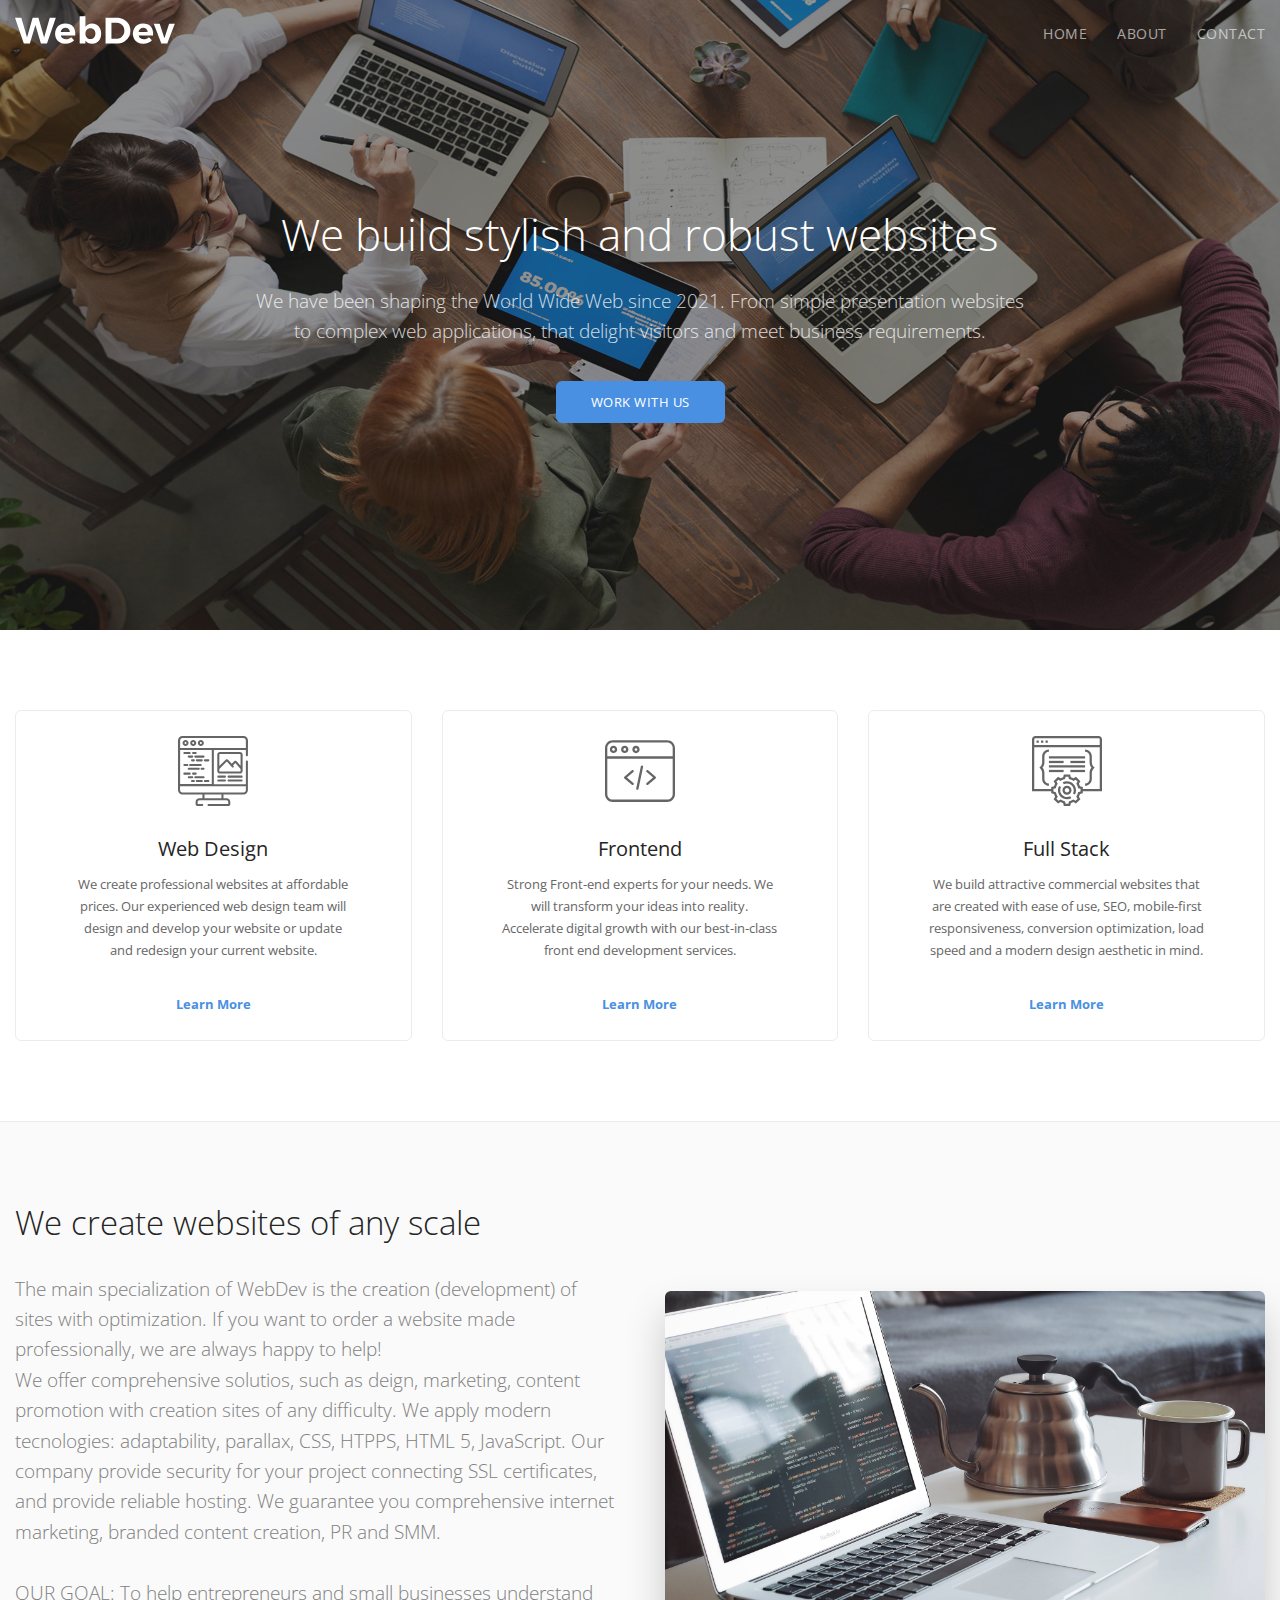
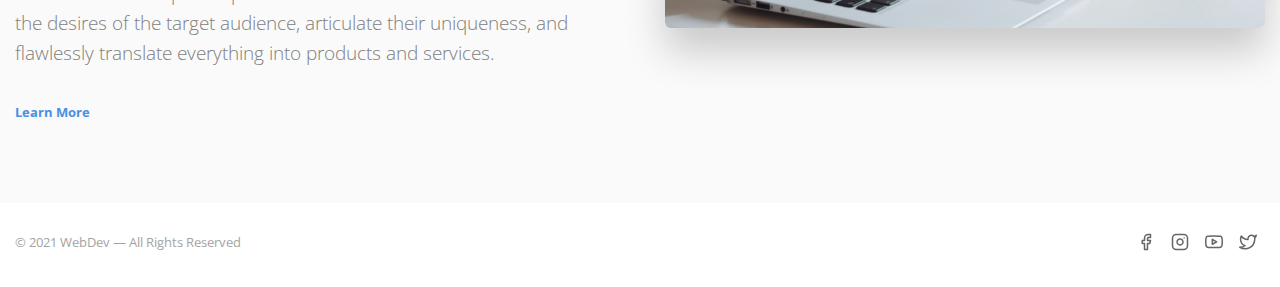
<file: index.html>
<!DOCTYPE HTML>
<html lang="en">
<head>
  <meta charset="UTF-8">
  <meta name="viewport"
        content="width=device-width, user-scalable=no, initial-scale=1.0, maximum-scale=1.0, minimum-scale=1.0">
  <meta http-equiv="X-UA-Compatible" content="ie=edge">
  <title>WebDev | Home</title>

  <link rel="stylesheet" href="assets/css/style.css">
  <link href="https://fonts.googleapis.com/css2?family=Open+Sans:wght@300;400;700&display=swap" rel="stylesheet">
</head>
<body>

  <!-- Header -->
  <header class="navbar">
    <div class="container">
      <a href="index.html" class="navbar-brand">
        <img src="assets/images/logo.svg" alt="WebDev logo">
      </a>
      <nav class="navbar-nav">
        <ul>
          <li>
            <a href="index.html">Home</a>
          </li>
          <li>
            <a href="about.html">About</a>
          </li>
          <li>
            <a href="contact.html">Contact</a>
          </li>
        </ul>
      </nav>
    </div>
  </header>

  <main>

    <!-- Hero Section -->
    <section class="hero" style="background-image: url('assets/images/home/hero.jpeg')">
      <div class="container">
        <h1>We build stylish and robust websites</h1>
        <p class="lead">We have been shaping the World Wide Web since 2021. From simple presentation websites to complex web applications, that delight visitors and meet business requirements.</p>
        <a href="#" class="btn btn-primary">Work With Us</a>
      </div>
    </section>

    <!-- Services Section -->
    <section class="section-padding">
      <div class="container">
        <div class="services">

          <div class="service-col">
            <div class="service">
              <img src="assets/images/icons/web-design.svg" alt="Web Design">
              <h4>Web Design</h4>
              <p>We create professional websites at affordable prices. 
                 Our experienced web design team will design and develop 
                 your website or update and redesign 
                 your current website.</p>
              <a href="#">Learn More</a>
            </div>
          </div>

          <div class="service-col">
            <div class="service">
              <img src="assets/images/icons/frontend.svg" alt="Frontend">
              <h4>Frontend</h4>
              <p>Strong Front-end experts for your needs. 
                 We will transform your ideas into reality. Accelerate digital 
                 growth with our best-in-class front end development services.</p>
              <a href="#">Learn More</a>
            </div>
          </div>

          <div class="service-col">
            <div class="service">
              <img src="assets/images/icons/backend.svg" alt="Backend">
              <h4>Full Stack</h4>
              <p>We build attractive commercial websites that are created with ease of use, SEO,
                 mobile-first responsiveness, conversion optimization, load speed 
                 and a modern design aesthetic in mind.</p>
              <a href="#">Learn More</a>
            </div>
          </div>

        </div>
      </div>
    </section>

    <!-- Split Section -->
    <section class="section-padding section-grey">
      <div class="container">
        <div class="split-section">
          <div class="split-section__text">
            <h2>We create websites of any scale</h2>
            <p class="lead">The main specialization of WebDev is the creation (development) of sites with optimization. 
If you want to order a website made professionally, we are always happy to help!<br>

    We offer comprehensive solutios, such as deign, marketing, content promotion with creation sites 
of any difficulty. We apply modern tecnologies: adaptability, parallax, CSS, HTPPS, HTML 5, JavaScript.
Our company provide security for your project connecting SSL certificates, and provide reliable hosting. 
We guarantee you comprehensive internet marketing, branded content creation, PR and SMM. <br><br>

OUR GOAL: To help entrepreneurs and small businesses understand the desires of the target audience, 
articulate their uniqueness, and flawlessly translate everything into products and services.</p>
            <a href="#">Learn More</a>
          </div>
          <div class="split-section__image">
            <img src="assets/images/home/split.jpeg" alt="Laptop" class="img-shadow img-rounded">
          </div>
        </div>
      </div>
    </section>

  </main>

  <!-- Footer -->
  <footer>
    <div class="container">
      <div class="footer-row">
        <small class="footer-copyright">© 2021 WebDev — All Rights Reserved</small>
        <ul class="footer-social">
          <li>
            <a href="https://www.facebook.com/" target="_blank">
              <img src="assets/images/icons/facebook.svg" alt="WebDev on Facebook">
            </a>
          </li>
          <li>
            <a href="https://www.instagram.com/" target="_blank">
              <img src="assets/images/icons/instagram.svg" alt="WebDev on Instagram">
            </a>
          </li>
          <li>
            <a href="https://www.youtube.com/" target="_blank">
              <img src="assets/images/icons/youtube.svg" alt="WebDev on Youtube">
            </a>
          </li>
          <li>
            <a href="https://twitter.com/?lang=en" target="_blank">
              <img src="assets/images/icons/twitter.svg" alt="WebDev on Twitter">
            </a>
          </li>
        </ul>
      </div>
    </div>
  </footer>

</body>
</html>
</file>
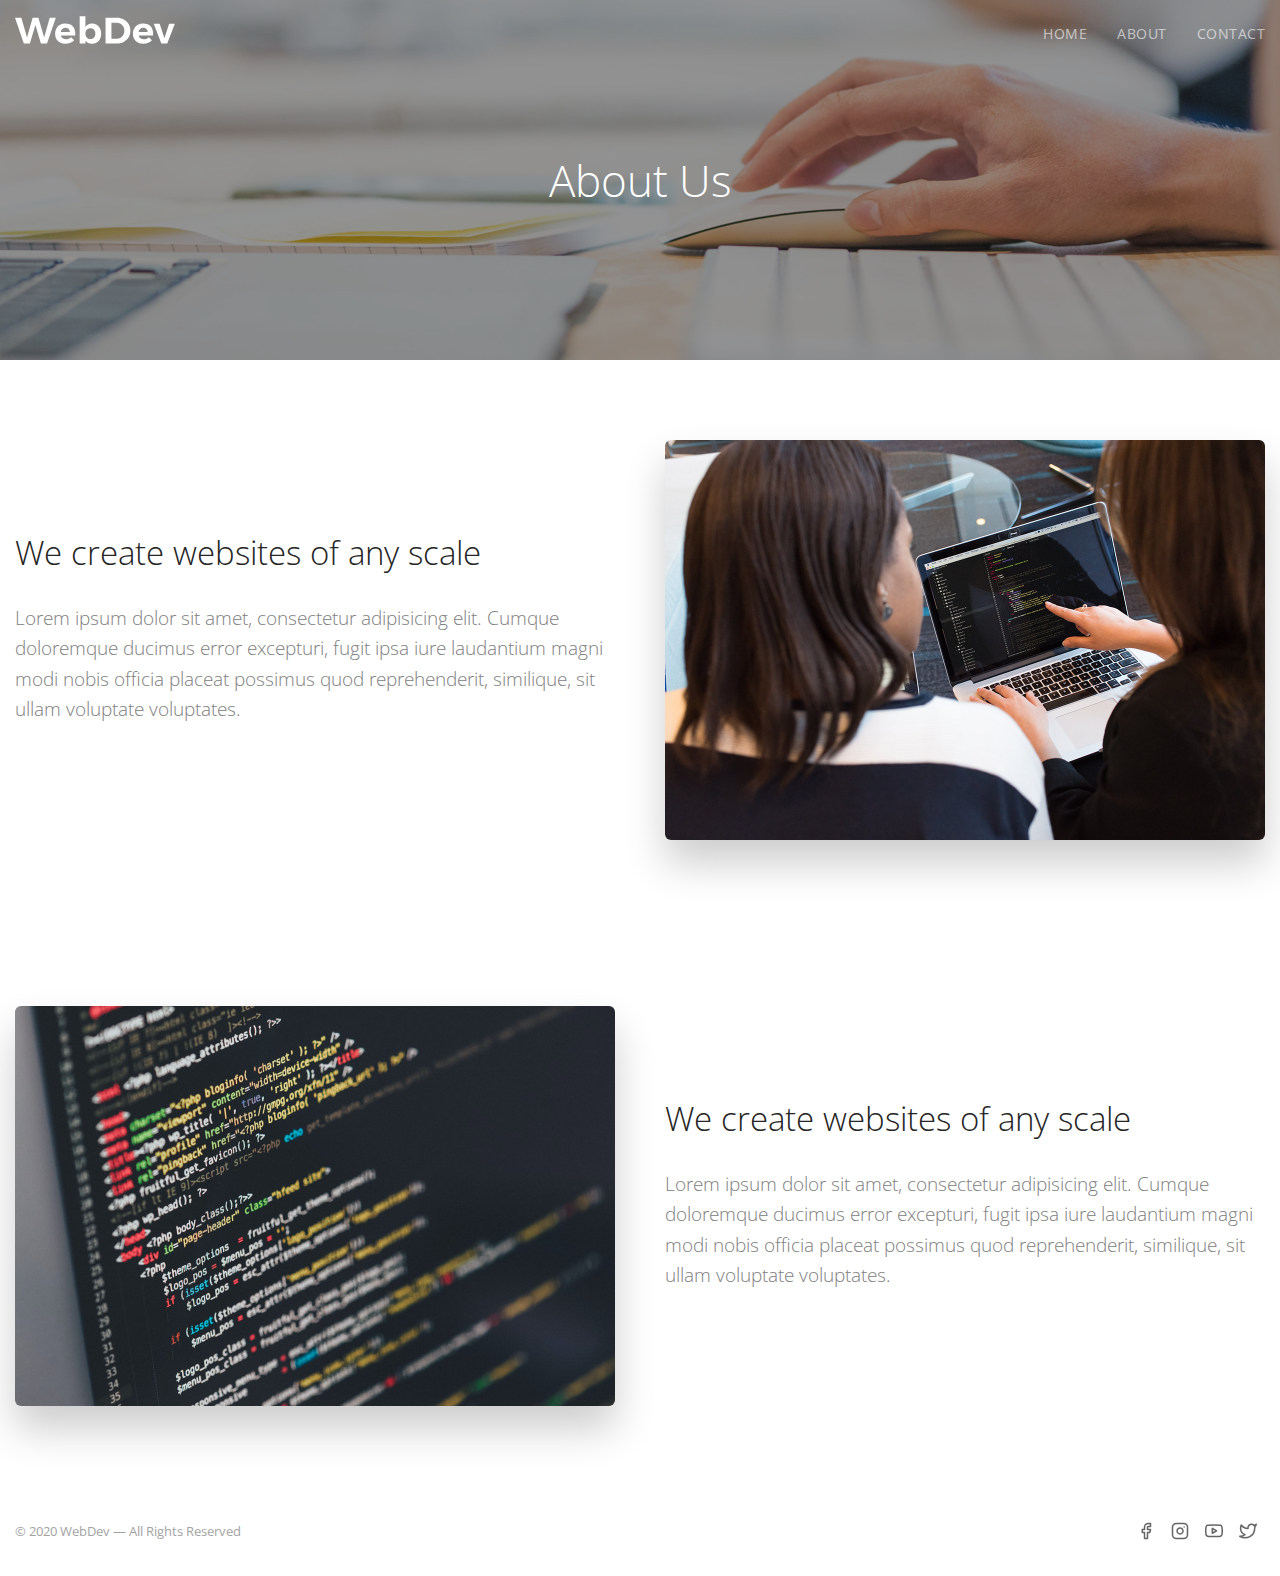
<file: about.html>
<!DOCTYPE HTML>
<html lang="en">
<head>
  <meta charset="UTF-8">
  <meta name="viewport"
        content="width=device-width, user-scalable=no, initial-scale=1.0, maximum-scale=1.0, minimum-scale=1.0">
  <meta http-equiv="X-UA-Compatible" content="ie=edge">
  <title>WebDev | About</title>

  <link rel="stylesheet" href="assets/css/style.css">
  <link href="https://fonts.googleapis.com/css2?family=Open+Sans:wght@300;400;700&display=swap" rel="stylesheet">
</head>
<body>

  <!-- Header -->
  <header class="navbar">
    <div class="container">
      <a href="index.html" class="navbar-brand">
        <img src="assets/images/logo.svg" alt="WebDev logo">
      </a>
      <nav class="navbar-nav">
        <ul>
          <li>
            <a href="index.html">Home</a>
          </li>
          <li>
            <a href="about.html">About</a>
          </li>
          <li>
            <a href="contact.html">Contact</a>
          </li>
        </ul>
      </nav>
    </div>
  </header>

  <main>

    <!-- Hero Section -->
    <section class="hero hero-sm" style="background-image: url('assets/images/about/hero.jpeg')">
      <div class="container">
        <h1 class="mb-0">About Us</h1>
      </div>
    </section>

    <!-- Split Section -->
    <section class="section-padding">
      <div class="container">
        <div class="split-section">
          <div class="split-section__text">
            <h2>We create websites of any scale</h2>
            <p class="lead">Lorem ipsum dolor sit amet, consectetur adipisicing elit. Cumque doloremque ducimus error excepturi, fugit ipsa iure laudantium magni modi nobis officia placeat possimus quod reprehenderit, similique, sit ullam voluptate voluptates.</p>
          </div>
          <div class="split-section__image">
            <img src="assets/images/about/about-1.jpeg" alt="Laptop" class="img-shadow img-rounded">
          </div>
        </div>
      </div>
    </section>

    <!-- Split Section -->
    <section class="section-padding">
      <div class="container">
        <div class="split-section">
          <div class="split-section__image">
            <img src="assets/images/about/about-2.jpeg" alt="Laptop" class="img-shadow img-rounded">
          </div>
          <div class="split-section__text">
            <h2>We create websites of any scale</h2>
            <p class="lead">Lorem ipsum dolor sit amet, consectetur adipisicing elit. Cumque doloremque ducimus error excepturi, fugit ipsa iure laudantium magni modi nobis officia placeat possimus quod reprehenderit, similique, sit ullam voluptate voluptates.</p>
          </div>
        </div>
      </div>
    </section>

  </main>

  <!-- Footer -->
  <footer>
    <div class="container">
      <div class="footer-row">
        <small class="footer-copyright">© 2020 WebDev — All Rights Reserved</small>
        <ul class="footer-social">
          <li>
            <a href="#">
              <img src="assets/images/icons/facebook.svg" alt="WebDev on Facebook">
            </a>
          </li>
          <li>
            <a href="#">
              <img src="assets/images/icons/instagram.svg" alt="WebDev on Instagram">
            </a>
          </li>
          <li>
            <a href="#">
              <img src="assets/images/icons/youtube.svg" alt="WebDev on Youtube">
            </a>
          </li>
          <li>
            <a href="#">
              <img src="assets/images/icons/twitter.svg" alt="WebDev on Twitter">
            </a>
          </li>
        </ul>
      </div>
    </div>
  </footer>

</body>
</html>
</file>
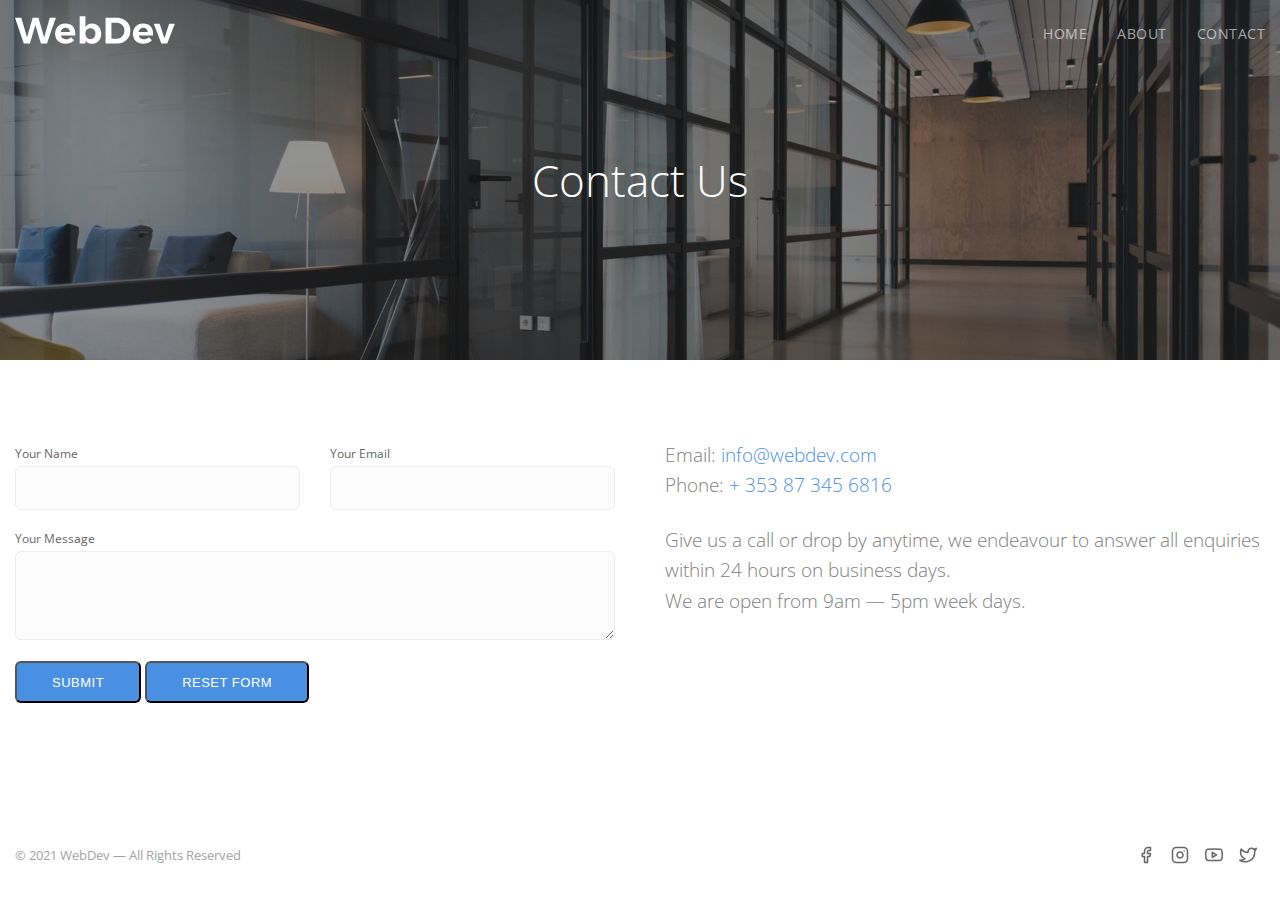
<file: contact.html>
<!DOCTYPE HTML>
<html lang="en">
<head>
  <meta charset="UTF-8">
  <meta name="viewport"
        content="width=device-width, user-scalable=no, initial-scale=1.0, maximum-scale=1.0, minimum-scale=1.0">
  <meta http-equiv="X-UA-Compatible" content="ie=edge">
  <title>WebDev | Contact</title>

  <link rel="stylesheet" href="assets/css/style.css">
  <link href="https://fonts.googleapis.com/css2?family=Open+Sans:wght@300;400;700&display=swap" rel="stylesheet">
</head>
<body>

  <!-- Header -->
  <header class="navbar">
    <div class="container">
      <a href="index.html" class="navbar-brand">
        <img src="assets/images/logo.svg" alt="WebDev logo">
      </a>
      <nav class="navbar-nav">
        <ul>
          <li>
            <a href="index.html">Home</a>
          </li>
          <li>
            <a href="about.html">About</a>
          </li>
          <li>
            <a href="contact.html">Contact</a>
          </li>
        </ul>
      </nav>
    </div>
  </header>

  <main>

    <!-- Hero Section -->
    <section class="hero hero-sm" style="background-image: url('assets/images/contact/hero.jpeg')">
      <div class="container">
        <h1 class="mb-0">Contact Us</h1>
      </div>
    </section>

    <!-- Form and text -->
    <section class="section-padding">
      <div class="container">
        <div class="contact-form">
          <div class="contact-form__form">
            <form action="POST" class="form-layout">
              <div class="form-col-50">
                <label for="contact-name">Your Name</label>
                <input type="text" class="form-control" name="contact-name" id="contact-name" required>
              </div>
              <div class="form-col-50">
                <label for="contact-email">Your Email</label>
                <input type="email" class="form-control" name="contact-email" id="contact-email" required>
              </div>
              <div class="form-col">
                <label for="contact-message">Your Message</label>
                <textarea class="form-control"
                          name="contact-message"
                          id="contact-message"
                          rows="4" required></textarea>
              </div>
              <div class="form-col">
                <button class="btn btn-primary" type="submit">
                  Submit
                </button>
                <input class="btn btn-primary" type="reset" value="Reset Form">
              </div>
            </form>
          </div>
          <div class="contact-form__info">
            <p class="lead">Email: <a href="mailto:info@webdev.com">info@webdev.com</a></p>
            <p class="lead">Phone: <a href="tel:+353873456816">+ 353 87 345 6816</a></p>
            <br>
            <p class="lead">Give us a call or drop by anytime, we endeavour to answer all enquiries within 24 hours on business days.</p>
            <p class="lead">We are open from 9am — 5pm week days.</p>
          </div>
        </div>
      </div>
    </section>

  </main>

  <!-- Footer -->
  <footer>
    <div class="container">
      <div class="footer-row">
        <small class="footer-copyright">© 2021 WebDev — All Rights Reserved</small>
        <ul class="footer-social">
          <li>
            <a href="https://www.facebook.com/" target="_blank">
              <img src="assets/images/icons/facebook.svg" alt="WebDev on Facebook">
            </a>
          </li>
          <li>
            <a href="https://www.instagram.com/" target="_blank">
              <img src="assets/images/icons/instagram.svg" alt="WebDev on Instagram">
            </a>
          </li>
          <li>
            <a href="https://www.youtube.com/" target="_blank">
              <img src="assets/images/icons/youtube.svg" alt="WebDev on Youtube">
            </a>
          </li>
          <li>
            <a href="https://twitter.com/?lang=en" target="_blank">
              <img src="assets/images/icons/twitter.svg" alt="WebDev on Twitter">
            </a>
          </li>
        </ul>
      </div>
    </div>
  </footer>

</body>
</html>
</file>
<file: assets/css/style.css>
*,h1,h2,h3,h4,h5,h6,p,ul,a {
  margin: 0;
  padding: 0;
}

*,
*:before,
*:after {
  box-sizing: border-box;
}

html, body {
  overflow-x: hidden;
}

body {
  font-family: "Open Sans", sans-serif;
  font-size: 15px;
  line-height: 1.6;
  color: #666;

  /* for sticky footer */
  display: flex;
  flex-direction: column;
  min-height: 100vh;
}

main {
  flex: 1;
}

a {
  color: #4a90e2;
  text-decoration: none;
  transition: all .3s ease;
}

a:not(.btn):hover {
  color: #4872a2;
}

p + a:not(.btn) {
  font-size: 13px;
  font-weight: 700;
}

h1,h2,h3,h4,h5,h6 {
  line-height: 1.25;
  font-weight: 300;
  color: #252525;
}

h1 {
  font-size: 34px;
}

h2 {
  font-size: 28px;
}

h3 {
  font-size: 22px;
}

h4 {
  font-size: 18px;
}

@media (min-width: 992px) {
  h1 {
    font-size: 44px;
  }

  h2 {
    font-size: 33px;
  }

  h3 {
    font-size: 26px;
  }

  h4 {
    font-size: 20px;
  }
}

img {
  max-width: 100%;
}

label {
  display: inline-block;
  font-size: 12px;
  color: #666666;
  margin-bottom: 3px;
}

textarea {
  max-width: 100%;
  min-width: 100%;
  max-height: 200px;
  min-height: 50px;
}

/* Global */
.container {
  max-width: 1280px;
  width: 100%;
  margin: 0 auto;
  padding-right: 15px;
  padding-left: 15px;
}

.lead {
  font-size: 16px;
  color: #808080;
  font-weight: 300;
}

@media (min-width: 992px) {
  .lead {
    font-size: 19px;
  }
}

.section-padding {
  padding-top: 80px;
  padding-bottom: 80px;
}

.section-grey {
  border-top: 1px solid #ebebeb;
  background-color: #fafafa;
}

.img-shadow {
  box-shadow: 0 23px 40px rgba(0, 0, 0, .2);
}

.img-rounded {
  border-radius: 6px;
}

.mb-0 {
  margin-bottom: 0 !important;
}

/* Buttons */
.btn {
  display: inline-flex;
  align-items: center;
  justify-content: center;
  height: 42px;
  border-radius: 6px;
  padding: 5px 35px;
  transition: 0.1s linear;
}

.btn-primary {
  background-color: #4a90e2;
  color: #fff;
  letter-spacing: .5px;
  text-transform: uppercase;
  font-size: 13px;
}

.btn-primary:hover {
  background-color: #609de6;
  transform: translate3d(0, -2px, 0);
}

/* Navbar */
.navbar {
  display: flex;
  align-items: center;
  position: absolute;
  left: 0;
  top: 0;
  width: 100%;
  height: 66px;
  z-index: 2;
}

.navbar > .container {
  display: flex;
  align-items: center;
  justify-content: center;
  flex-wrap: wrap;
}

.navbar-brand img {
  max-width: 160px;
}

.navbar-nav {
  margin-left: auto;
}

.navbar-nav ul {
  display: flex;
  list-style: none;
  margin-left: -15px;
  margin-right: -15px;
}

.navbar-nav li {
  padding-left: 15px;
  padding-right: 15px;
}

.navbar-nav li a {
  color: #fff;
  text-transform: uppercase;
  font-size: 14px;
  opacity: .6;
  letter-spacing: .5px;
  transition: opacity .3s ease;
}

.navbar-nav li a:hover {
  color: #fff;
  opacity: 1;
}

@media (max-width: 500px) {
  .navbar-brand {
    max-width: 100%;
    width: 100%;
    text-align: center;
    padding-top: 25px;
    margin-bottom: 10px;
  }
  .navbar-brand img {
    max-width: 130px;
  }
  .navbar-nav {
    margin: 0 auto;
  }
}

/* Hero */
.hero {
  position: relative;
  display: flex;
  align-items: center;
  min-height: 70vh;
  padding-top: 80px;
  padding-bottom: 80px;
  text-align: center;
  background-size: cover;
  background-position: center;
}

.hero.hero-sm {
  min-height: 40vh;
}

.hero:before {
  content: "";
  position: absolute;
  left: 0;
  top: 0;
  width: 100%;
  height: 100%;
  background-color: #252525;
  opacity: .5;
}

.hero .container {
  position: relative;
  max-width: 800px;
}

.hero h1 {
  margin-bottom: 24px;
  color: #fff;
}

.hero p {
  margin-bottom: 35px;
  font-weight: 300;
  opacity: .8;
  color: #fff;
}

/* Services Section */
.services {
  display: flex;
  align-items: center;
  flex-wrap: wrap;
  text-align: center;
  margin-left: -15px;
  margin-right: -15px;
}

.service-col {
  max-width: 100%;
  width: 100%;
  padding-left: 15px;
  padding-right: 15px;
  margin-bottom: 30px;
}

.service {
  padding: 25px;
  border: 1px solid #ececec;
  border-radius: 6px;
}

.service img {
  opacity: .6;
  max-width: 70px;
  margin-bottom: 24px;
}

.service h4 {
  font-weight: 400;
  margin-bottom: 12px;
}

.service p {
  max-width: 280px;
  margin: 0 auto 30px auto;
  font-size: 13px;
  line-height: 1.7;
}

@media (min-width: 768px) {
  .service-col {
    max-width: calc(100% / 3);
    width: 100%;
    margin-bottom: 0;
  }
}

/* Split Section */
.split-section {
  display: flex;
  align-items: center;
  flex-wrap: wrap;
}

.split-section__image {
  order: -1;
  margin-bottom: 40px;
}

.split-section__image,
.split-section__text {
  max-width: 100%;
  width: 100%;
}

.split-section h2,
.split-section p {
  margin-bottom: 30px;
}

@media (min-width: 768px) {
  .split-section {
    margin-left: -25px;
    margin-right: -25px;
  }
  .split-section__image {
    order: initial;
    margin-bottom: 0;
  }
  .split-section__image,
  .split-section__text {
    max-width: 50%;
    width: 100%;
    padding-right: 25px;
    padding-left: 25px;
  }
}

/* Contact Form Section */
.contact-form {
  display: flex;
  flex-wrap: wrap;
  margin-left: -25px;
  margin-right: -25px;
}

.contact-form__info,
.contact-form__form {
  padding-right: 25px;
  padding-left: 25px;
}

.contact-form__info {
  order: -1;
  margin-bottom: 30px;
}

@media (min-width: 768px) {
  .contact-form__info,
  .contact-form__form {
    max-width: 50%;
    width: 100%;
  }

  .contact-form__info {
    order: initial;
    margin-bottom: 0;
  }
}

/* Form */
.form-control {
  width: 100%;
  font-size: 16px;
  background-color: #fcfcfc;
  padding: 5px 15px;
  border-radius: 6px;
  border: 1px solid #ececec;
  -webkit-appearance: none;
}

.form-control:not(textarea) {
  height: 44px;
}

textarea.form-control {
  padding-top: 10px;
}

.form-layout {
  display: flex;
  flex-wrap: wrap;
  margin-left: -15px;
  margin-right: -15px;
}

[class*='form-col'] {
  width: 100%;
  padding-left: 15px;
  padding-right: 15px;
  margin-bottom: 15px;
}

@media (min-width: 768px) {
  .form-col-50 {
    max-width: 50%;
    width: 100%;
  }
}

/* Footer */
.footer-row {
  display: flex;
  justify-content: space-between;
  padding-top: 30px;
  padding-bottom: 30px;
}

.footer-copyright {
  opacity: .6;
}

.footer-social {
  display: flex;
  list-style: none;
  align-items: center;
}

.footer-social li {
  padding-left: 8px;
  padding-right: 8px;
}

.footer-social a {
  opacity: .6;
}

.footer-social a:hover {
  opacity: 1;
}

.footer-social img {
  max-width: 18px;
}
</file>
